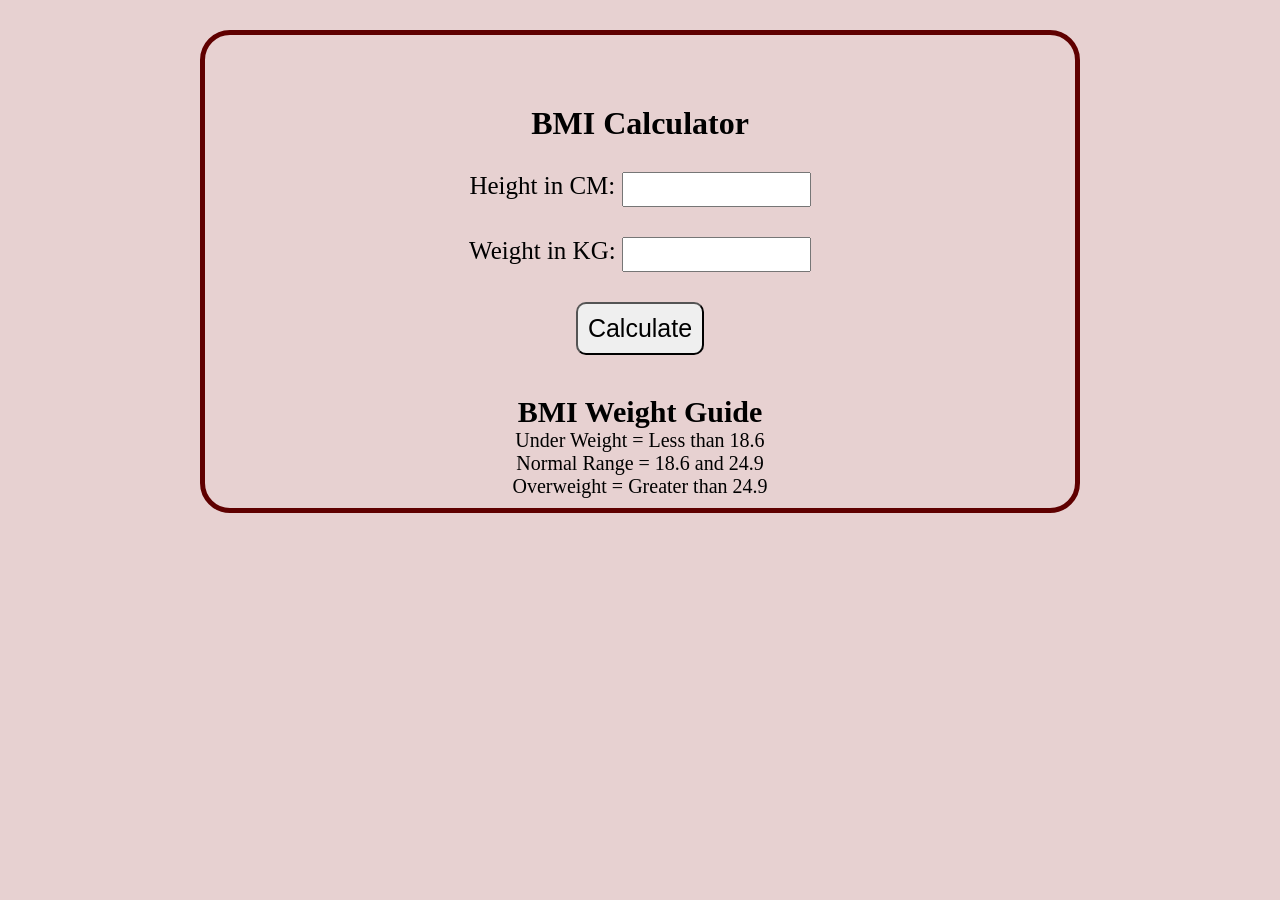
<file: PROJECTS/BMI Generator/index.html>
<!DOCTYPE html>
<html lang="en">

<head>
    <meta charset="UTF-8">
    <meta name="viewport" content="width=device-width, initial-scale=1.0">
    <title>BMI Calculator</title>
    <link rel="stylesheet" href="style.css">
</head>

<body>
    <div class="outer">
        <h1>BMI Calculator</h1>
        <div class="height">
            <p>
                <label>Height in CM: </label>
                <input type="number" id="height">
            </p>
        </div>

        <div class="weight">
            <p>
                <label>Weight in KG: </label>
                <input type="number" id="weight">
            </p>
        </div>

        <button class="button">Calculate</button>

        <div class="result"></div>

        <div class="guide">
            <h2>BMI Weight Guide</h2>
            <p>Under Weight = Less than 18.6</p>
            <p>Normal Range = 18.6 and 24.9</p>
            <p>Overweight = Greater than 24.9</p>
        </div>
    </div>

    <script src="script.js"></script>
</body>

</html>
</file>
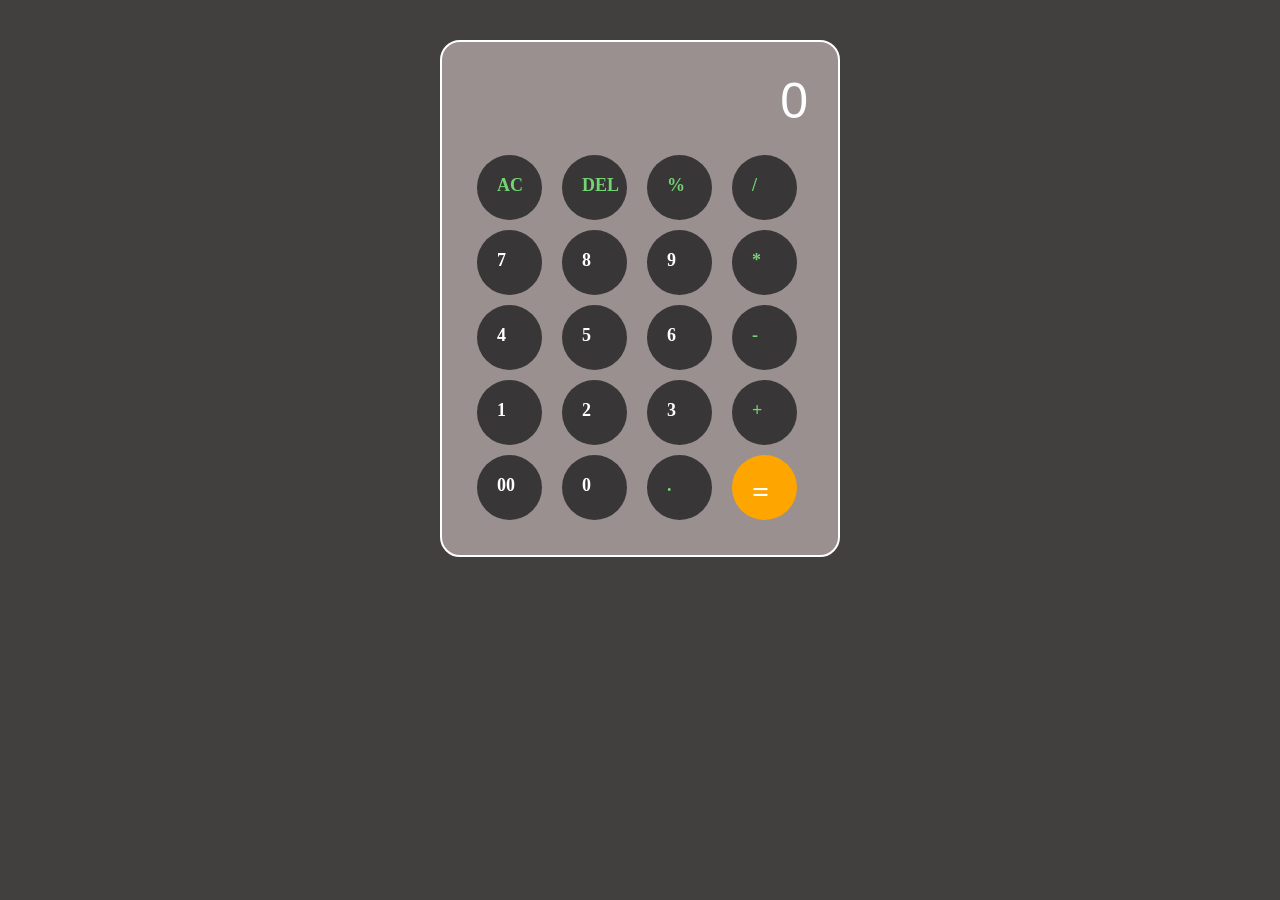
<file: PROJECTS/Calculator/index.html>
<!DOCTYPE html>
<html lang="en">
<head>
    <meta charset="UTF-8">
    <meta name="viewport" content="width=device-width, initial-scale=1.0">
    <title>Document</title>
    <link rel="stylesheet" href="style.css">
</head>
<body>

    <div class="container">

        <input type="text" placeholder="0" class="zero" id="display">

        <div class="AC">
            <div class="circle" id="all_clear">AC</div>
            <div class="circle" id="delete">DEL</div>
            <div class="circle" id="percent">%</div>
            <div class="circle" id="division">/</div>
        </div>

        <div class="seven">
            <div class="circle">7</div>
            <div class="circle">8</div>
            <div class="circle">9</div>
            <div class="circle" id="multiply">*</div>
        </div>

        <div class="four">
            <div class="circle">4</div>
            <div class="circle">5</div>
            <div class="circle">6</div>
            <div class="circle" id="minus">-</div>
        </div>

        <div class="one">
            <div class="circle">1</div>
            <div class="circle">2</div>
            <div class="circle">3</div>
            <div class="circle" id="sum">+</div>
        </div>
        
        <div class="double_zero">
            <div class="circle">00</div>
            <div class="circle">0</div>
            <div class="circle" id="dot">.</div>
            <div class="circle" id="equalto">=</div>
        </div>

    </div>
    

    <script src="script.js"></script>
</body>
</html>
</file>
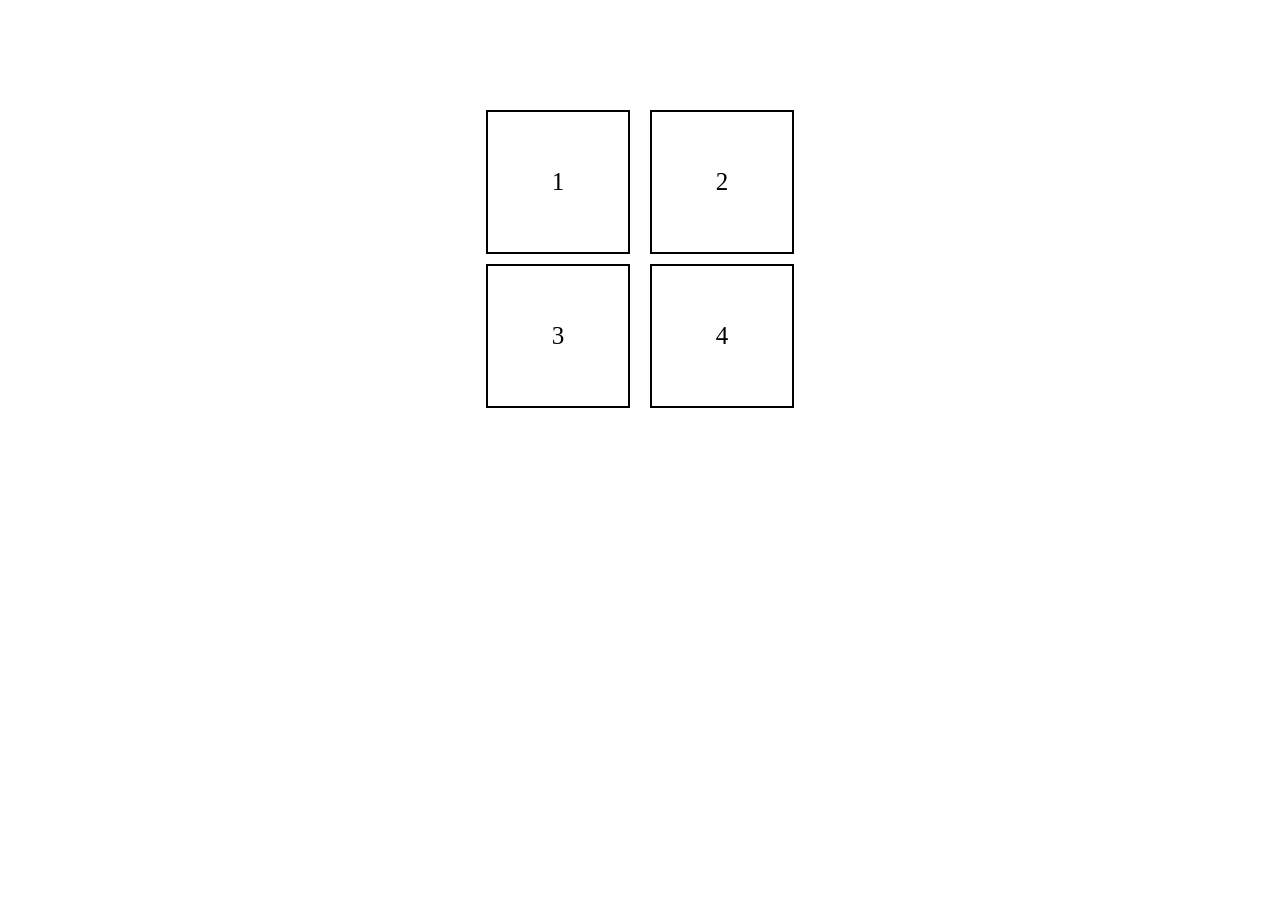
<file: PROJECTS/color box/index.html>
<!DOCTYPE html>
<html lang="en">
<head>
    <meta charset="UTF-8">
    <meta name="viewport" content="width=device-width, initial-scale=1.0">
    <title>Color Box</title>
    <link rel="stylesheet" href="style.css">
</head>
<body>
    <main>
        <div>
            <div class="box" id="random">1</div>
            <div class="box" id="random_color">3</div>
        </div>
        <div>
            <div class="box" id="color">2</div>
            <div class="box" id="box4">4</div>
        </div>
    </main>
    


    <script src="script.js"></script>
</body>
</html>
</file>
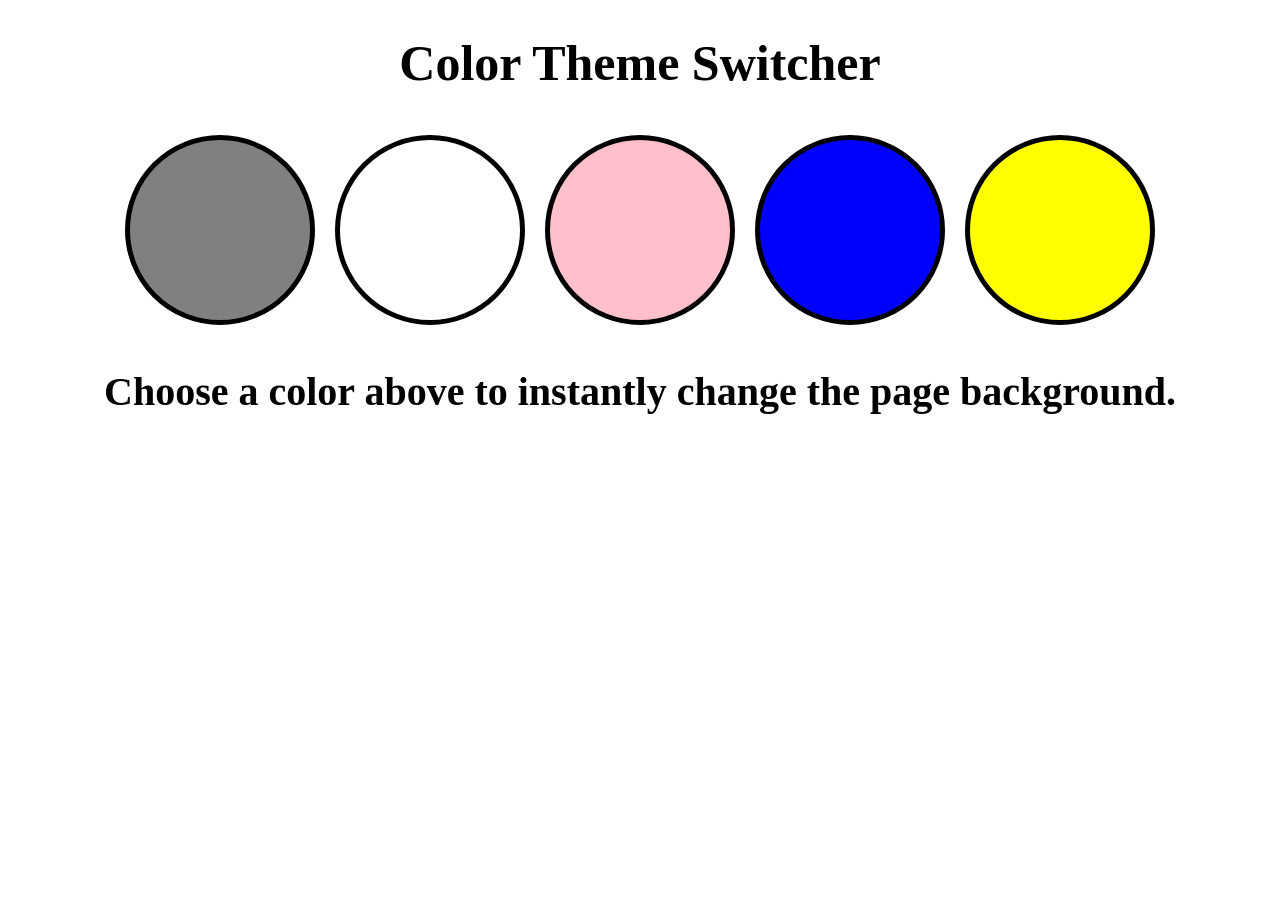
<file: PROJECTS/Color Changer/index.html>
<!DOCTYPE html>
<html lang="en">

<head>
    <meta charset="UTF-8">
    <meta name="viewport" content="width=device-width, initial-scale=1.0">
    <title>Color Changer</title>
    <link rel="stylesheet" href="style.css">
</head>

<body>
    <h1>Color Theme Switcher</h1>

    <div class ="canvas">
        <div class="button" id="grey"></div>
        <div class="button" id="white"></div>
        <div class="button" id="pink"></div>
        <div class="button" id="blue"></div>
        <div class="button" id="yellow"></div>
    </div>

    <h2>Choose a color above to instantly change the page background.</h2>

    <script src="script.js"></script>
</body>

</html>
</file>
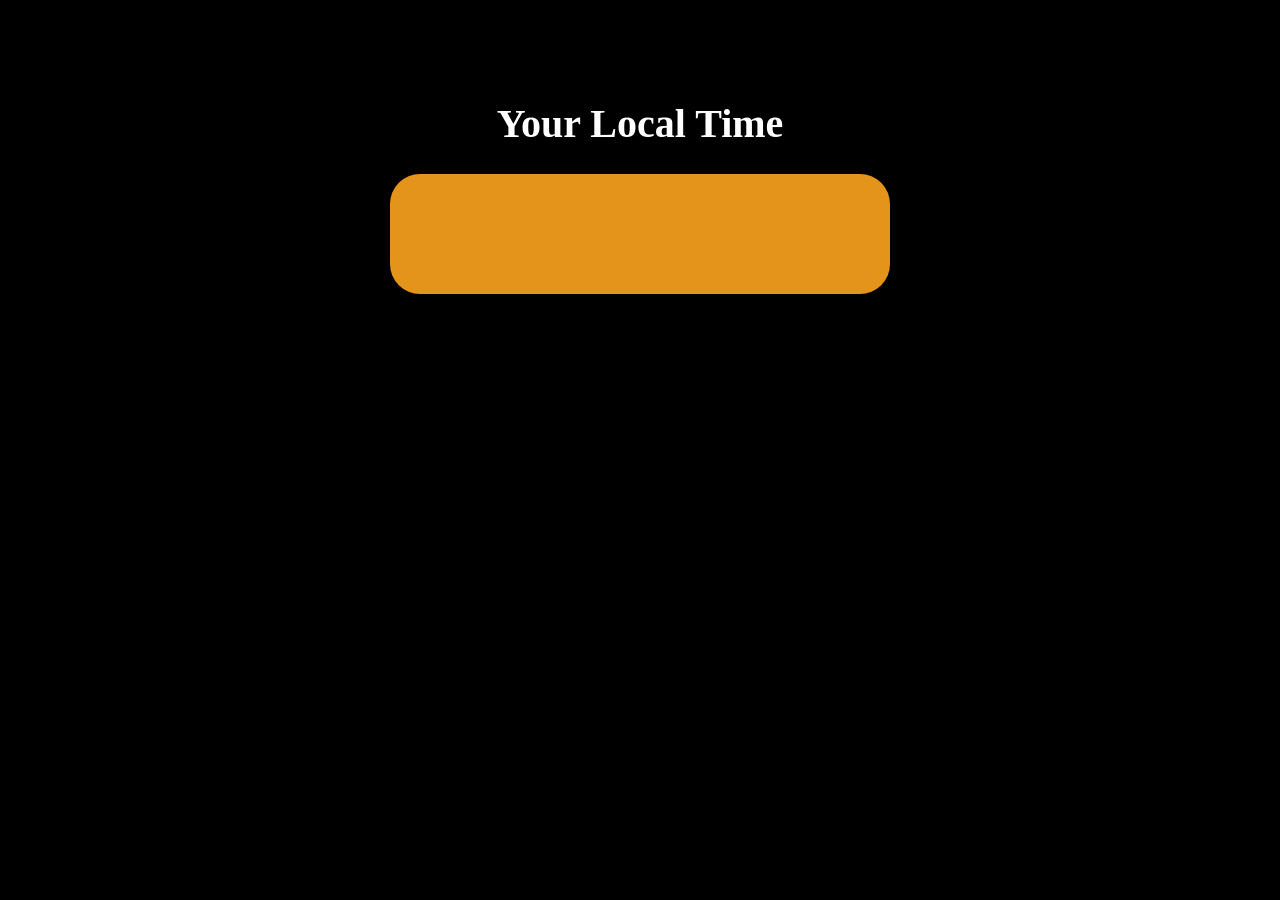
<file: PROJECTS/Digital Clock/index.html>
<!DOCTYPE html>
<html lang="en">
<head>
    <meta charset="UTF-8">
    <meta name="viewport" content="width=device-width, initial-scale=1.0">
    <title>Digital Clock</title>
    <link rel="stylesheet" href="style.css">
</head>
<body>

    <h1>Your Local Time</h1>
    <div class="clock"></div>

    <script src="script.js"></script>
</body>
</html>
</file>
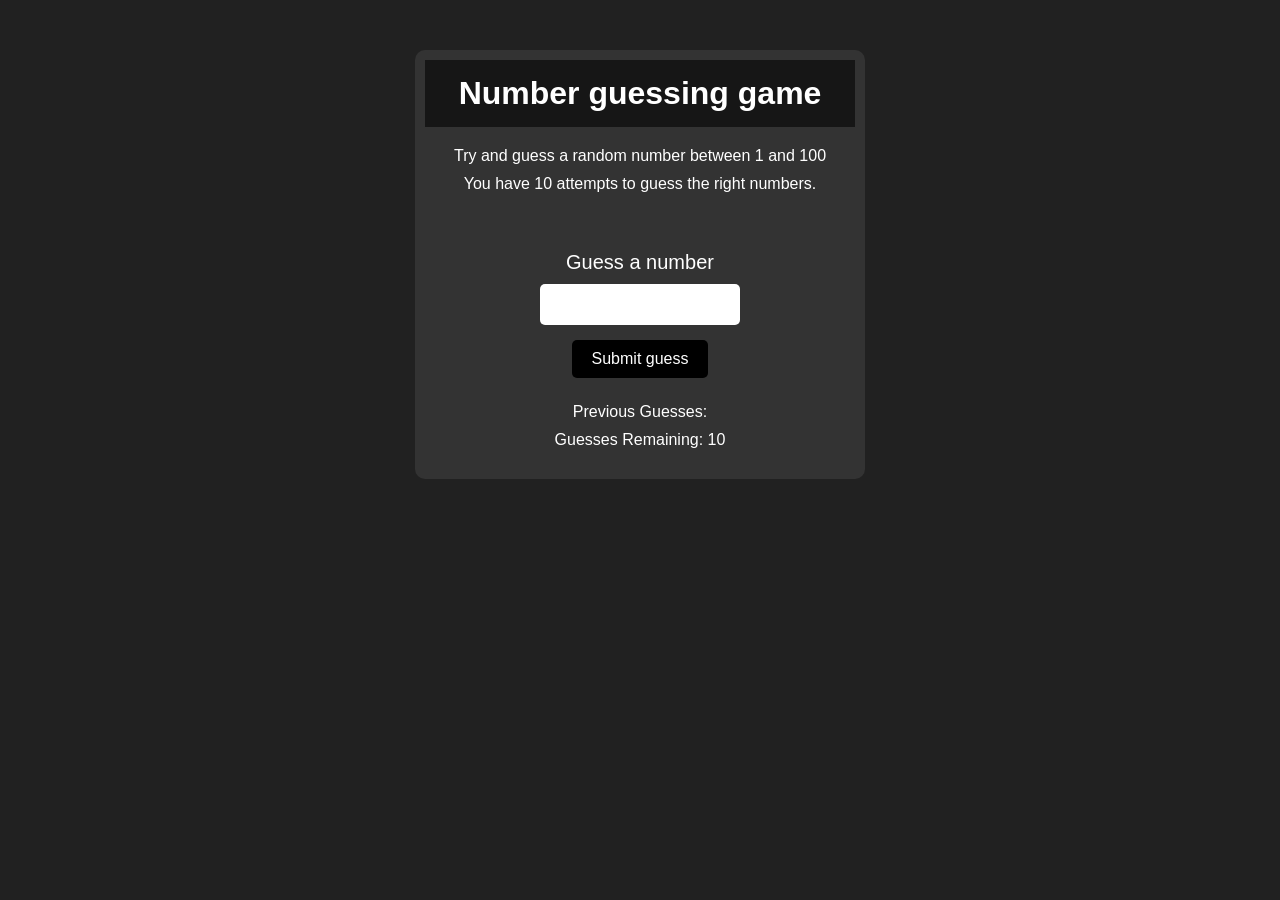
<file: PROJECTS/Guess The Number/index.html>
<!DOCTYPE html>
<html lang="en">

<head>
    <meta charset="UTF-8">
    <meta name="viewport" content="width=device-width, initial-scale=1.0">
    <title>Guess the Number</title>

    <link rel="stylesheet" href="style.css">

</head>

<body>
    <div class="wrapper">
        <h1>Number guessing game</h1>
        <p>Try and guess a random number between 1 and 100</p>
        <p>You have 10 attempts to guess the right numbers.</p>
        <br>

        <form class="form">
            <label for="guessField" id="guess">Guess a number</label>
            <input type="text" id="guessField" class="guessField">
            <input type="submit" id="subt" value="Submit guess" class="guessSubmit">
        </form>

        <div class="resultParas">
            <p> Previous Guesses: <span class="guesses"></span></p>
            <p> Guesses Remaining: <span class="lastResult">10</span></p>
            <p class="lowOrHi"></p>
        </div>
    </div>


    <script src="script.js"></script>

</body>

</html>
</file>
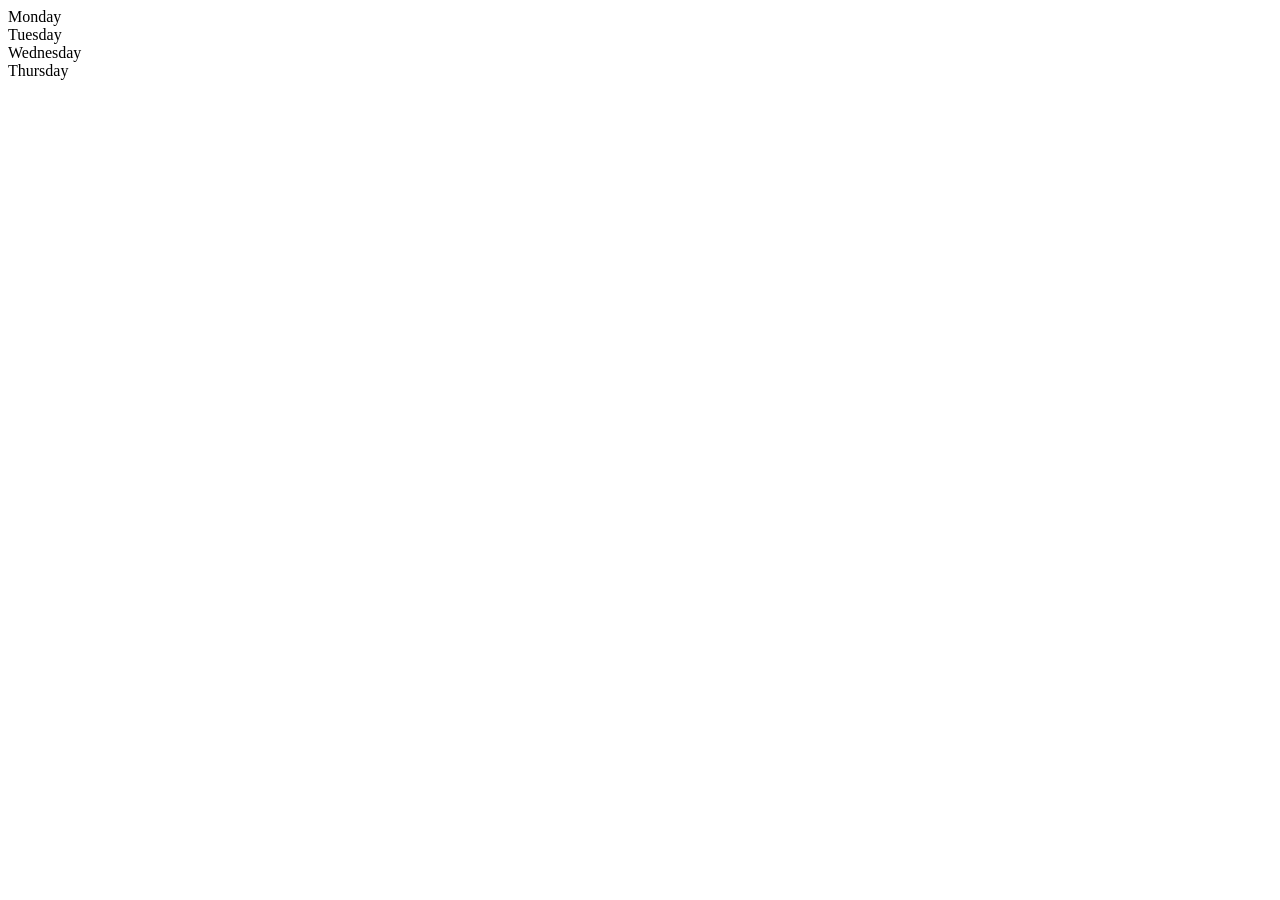
<file: DOM/dom_1.html>
<!DOCTYPE html>
<html lang="en">

<head>
    <meta charset="UTF-8">
    <meta name="viewport" content="width=device-width, initial-scale=1.0">
    <title>Document Object Model(DOM)</title>
</head>

<body>
    
    <div class="parent">
        <div class="day">Monday</div>
        <div class="day">Tuesday</div>
        <div class="day">Wednesday</div>
        <div class="day">Thursday</div>
    </div>


    <script>
        const parent = document.querySelector('.parent')
        // console.log(parent);
        // console.log(parent.children);
        // console.log(parent.children[1].innerHTML);

        // for (let i = 0; i < parent.children.length; i++) {
        //     console.log(parent.children[i].innerHTML);
        // }
        // parent.children[1].style.color="orange"
        // console.log(parent.firstElementChild);
        // console.log(parent.lastElementChild);

        // const dayOne = document.querySelector('.day');
        // console.log(dayOne);
        // console.log(dayOne.parentElement);
        // console.log(dayOne.nextElementSibling)

        console.log("NODES: ", parent.childNodes);



    </script>

</body>

</html>
</file>
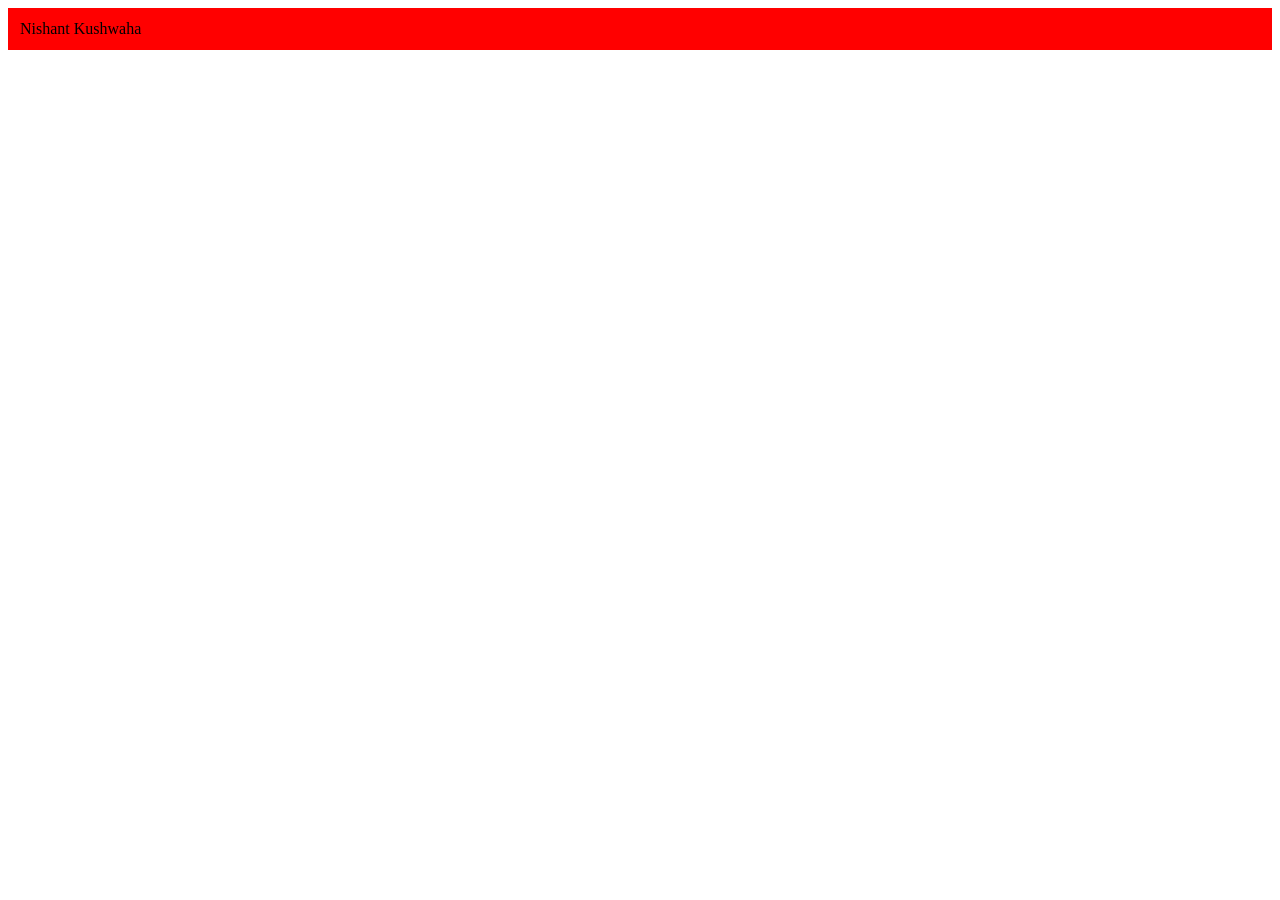
<file: DOM/dom_2.html>
<!DOCTYPE html>
<html lang="en">

<head>
    <meta charset="UTF-8">
    <meta name="viewport" content="width=device-width, initial-scale=1.0">
    <title>Document</title>
</head>

<body>

</body>

<script>

    const div = document.createElement('div')
    console.log(div);

    div.className = "main"
    div.id = Math.round(Math.random() * 10 + 1)
    div.setAttribute("title", "generated title")
    div.style.backgroundColor = "red"
    div.style.padding = "12px"

    // div.innerText = "Nishant Kushwaha "
    const addText = document.createTextNode("Nishant Kushwaha")
    div.appendChild(addText)
    

    document.body.appendChild(div)

</script>

</html>
</file>
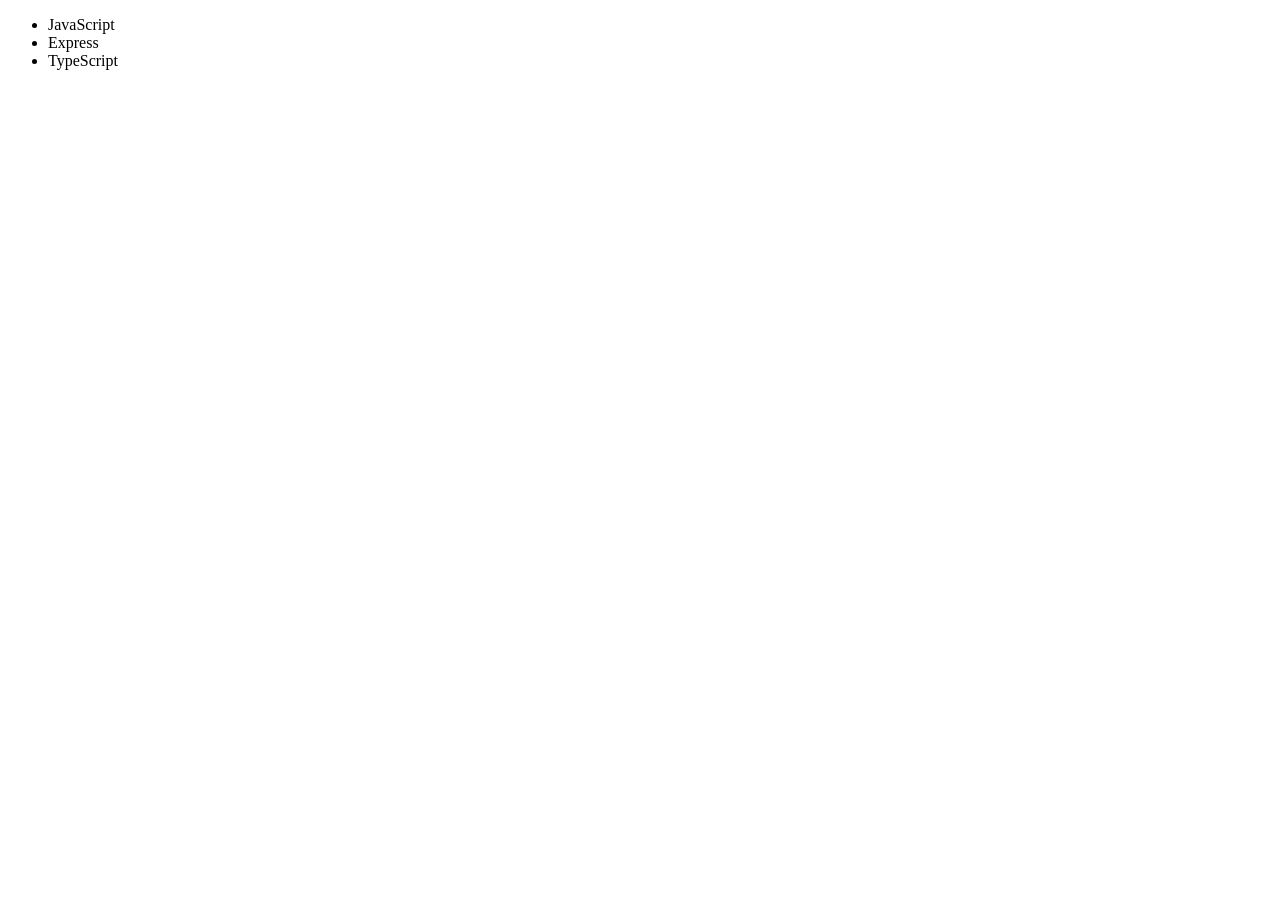
<file: DOM/dom_3.html>
<!DOCTYPE html>
<html lang="en">

<head>
    <meta charset="UTF-8">
    <meta name="viewport" content="width=device-width, initial-scale=1.0">
    <title>DOM 3</title>
</head>

<body>
    <ul class="language">
        <li>JavaScript</li>
    </ul>

</body>

<script>

    function addLanguage(langName) {
        const li = document.createElement('li');
        li.innerHTML = `${langName}`
        document.querySelector(".language").appendChild(li)
    }
    addLanguage("Python")
    addLanguage("TypeScript")


    function addOptiLanguage(langName) {
        const li = document.createElement('li');
        li.appendChild(document.createTextNode(langName))
        document.querySelector('.language').appendChild(li)
    }
    addOptiLanguage('React')


    //Edit
    const secondLang = document.querySelector("li:nth-child(2)")
    // secondLang.innerHTML = "Express"

    const newli = document.createElement('li')
    newli.textContent = "Express"
    secondLang.replaceWith(newli)


    //remove
    const lastLang = document.querySelector('li:last-child')
    lastLang.remove()


</script>

</html>
</file>
<file: PROJECTS/BMI Generator/style.css>
*{
    padding: 0px;
    margin: 0px;
    box-sizing: border-box;
}

body{
    background-color: rgb(231, 209, 209);
}

.outer{
    border: 5px solid rgb(95, 0, 0);
    margin-left: 200px;
    margin-right: 200px;
    margin-top: 30px;
    padding-top: 50px;
    padding-bottom: 10px;
    border-radius: 30px;
}

h1{
    text-align: center;
    margin-top: 20px;
}

.height{
    text-align: center;
    margin: 30px;
    font-size: 25px;
}

.weight{
    text-align: center;
    margin: 30px;
    font-size: 25px;
}

input{
    padding: 8px;
}

.button {
    display: block;
    margin: 0 auto;
    padding: 10px;
    font-size: 25px;
    border-radius: 10px;
}

.result{
    text-align: center;
    margin-top: 20px;
    font-size: 30px;
    color: rgb(128, 6, 6);
}

.guide{
    text-align: center;
    margin-top: 40px;
    font-size: 20px;
}
</file>
<file: PROJECTS/Calculator/style.css>
*{
    margin: 0px;
    padding: 0px;
    box-sizing: border-box;
}

body{
    background-color: rgb(66, 63, 63);
}

.container{
    border: 2px solid rgb(255, 255, 255);
    background-color: rgb(154, 144, 144);
    width: 400px;
    border-radius: 20px;
    margin: 40px auto;
    padding: 30px;
    font-weight: bolder;
}

.AC, .seven, .four, .one, .double_zero {
    display: flex;
    gap: 20px;
    padding: 5px;
}

input{
    width: 100%;
    margin-bottom: 20px;
    font-size: 50px;
    color: white;
    border: none;
    background: transparent;
    text-align: right;
}

input::placeholder{
    color: white;
}

.circle{
    background-color: rgb(56, 54, 54);
    font-size: large;
    color: white;
    width: 65px;
    height: 65px;
    border-radius: 50%;
    padding: 20px;
    cursor: pointer;
}

#equalto{
    background-color: orange;
    font-size: 30px;
}

#all_clear, #delete, #percent, #division, #multiply, #minus,  #sum, #dot{
    color: rgb(115, 212, 115);
}
</file>
<file: PROJECTS/color box/style.css>
*{
    margin: 0px;
    padding: 0px;
}


main{
    height: 100%;
    width: 100%;
    display: flex;
    align-items: center;
    justify-content: center;
    text-align: center;
    margin: 100px auto;
}

.box{
    display: flex;
    justify-content: center;
    align-items: center;
    width: 120px;
    height: 120px;
    border: 2px solid black;
    margin: 10px;
    padding: 10px;
    font-size: 25px;
    font: bolder;
}
</file>
<file: PROJECTS/Color Changer/style.css>
h1{
    text-align: center;
    font-size: 50px;
}

.canvas{
    display: flex;
    justify-content: center;
    align-items: center;
}

.button {
    height: 180px;
    width: 180px;
    border-radius: 50%;
    border: 5px solid black;
    margin: 10px;
}

#grey {
    background-color: gray;
}

#white {
    background-color: white;
}

#pink {
    background-color: pink;
}

#blue {
    background-color: blue;
}

#yellow {
    background-color: yellow;
}

h2{
    text-align: center;
    font-size: 40px;
}

.button:hover {
    transform: scale(1.05);
    cursor: pointer;
}
</file>
<file: PROJECTS/Digital Clock/style.css>
body{
    background-color: rgb(0, 0, 0);
}

h1{
    text-align: center;
    margin-top: 100px;
    color: white;
    font-size: 40px;
}

.clock{
    height: 120px;
    width: 500px;
    background-color: rgb(228, 148, 27);
    border-radius: 30px;
    margin: 0px auto;
    font-size: 50px;
    
    display: flex;
    justify-content: center;
    align-items: center;
}
</file>
<file: PROJECTS/Guess The Number/style.css>
* {
    margin: 0;
    padding: 0;
    box-sizing: border-box;
}

body {
    background-color: #212121;
    color: white;
    font-family: Arial, sans-serif;
}

.wrapper {
    width: 450px;
    margin: 50px auto;
    padding: 10px;
    text-align: center;
    background-color: #333;
    border-radius: 10px;
}

h1 {
    background-color: #161616;
    padding: 15px;
    margin-bottom: 20px;
}

p {
    margin: 10px 0;
}

.form {
    margin-top: 30px;
}

#guess {
    display: block;
    font-size: 20px;
    margin-bottom: 10px;
}

.guessField {
    width: 200px;
    padding: 10px;
    font-size: 18px;
    text-align: center;
    border: none;
    border-radius: 5px;
}

.guessSubmit {
    display: block;
    margin: 15px auto;
    padding: 10px 20px;
    font-size: 16px;
    background-color: #000;
    color: white;
    border: none;
    border-radius: 5px;
    cursor: pointer;
}

.guessSubmit:hover {
    background-color: #555;
}

.resultParas {
    margin-top: 25px;
}

.lowOrHi {
    margin-top: 20px;
}

.button {
    display: block;
    margin-top: 20px;
    padding: 10px;
    background-color: white;
    color: black;
    cursor: pointer;
    border-radius: 5px;
}
</file>
